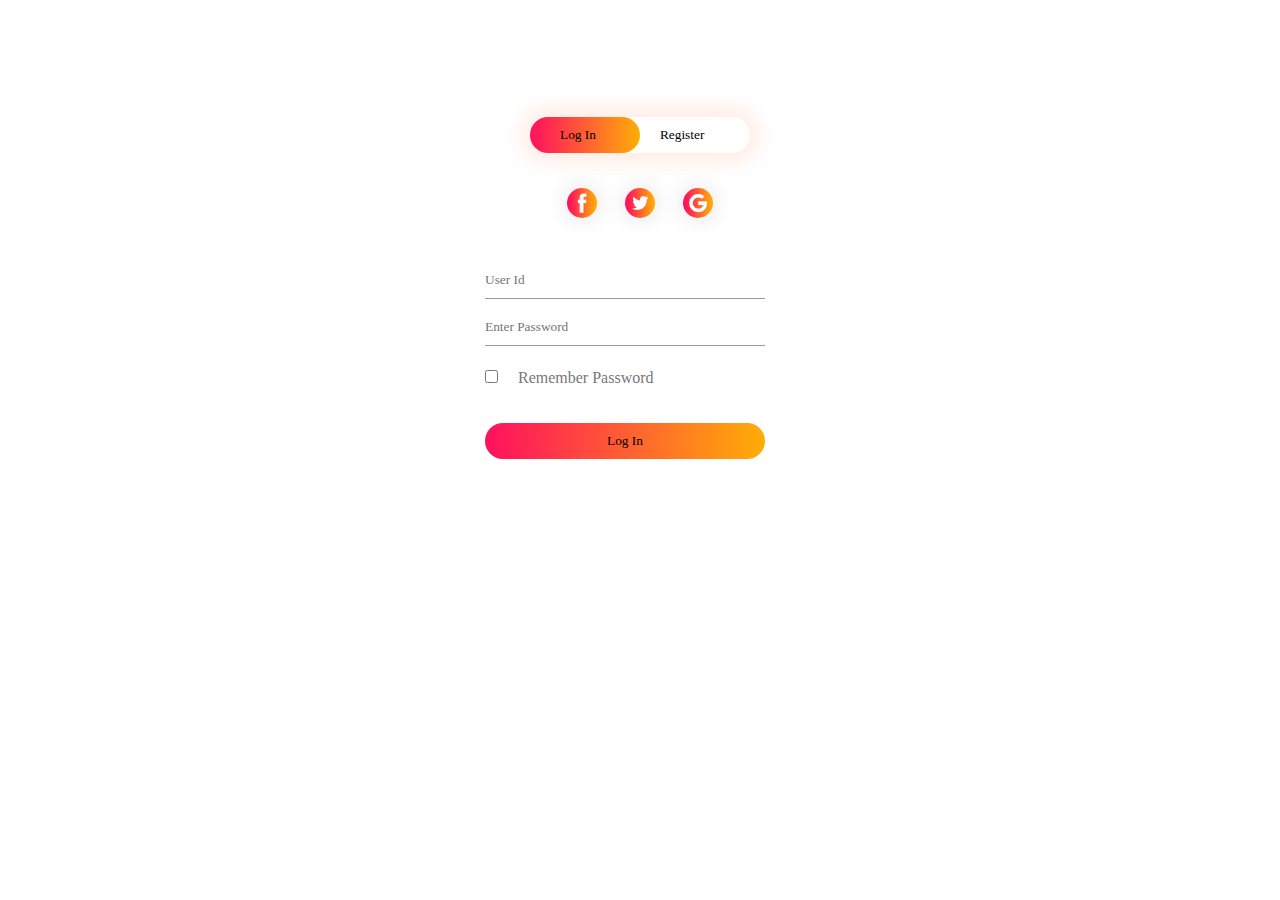
<file: bipasha/index.html>
<!DOCTYPE html>
<html>
<head>
	<title>
	ifhjrekj	
	</title>
	<link rel="stylesheet" href="style.css">
</head>
<body>
<div class="hero">
	<div class="form-box">
	<div class="button-box">
		<div id="btn"></div>
		<button type="button" class="toggle-btn"  onclick="login()">Log In</button>
        <button type="button" class="toggle-btn" onclick="register()">Register</button>
	</div>
	<div class="social-icon">
		<img src="fb.png">
		<img src="tw.png">
		<img src="gp.png">
	</div>
    	<form id="login" class="input-group">
		<input type="text" class="input-field" placeholder="User Id" required>
		<input type="text" class="input-field" placeholder="Enter Password" required>
	<br><br>
		<input type="checkbox" class="check-box"><span>Remember Password</span>
		<button type="Submit" class="submit-btn">Log In</button>
	</form>



	<form id="register" class="input-group">
		<input type="text" class="input-field" placeholder="User Id" required>
		<input type="email" class="input-field" placeholder="Email Id" required>
		<input type="text" class="input-field" placeholder="Enter Password" required>
		<br><br>
		<input type="checkbox" class="check-box"><span>I agree to the terms and conditions</span>
		<button type="Submit" class="submit-btn">Register</button>
	</form>
	</div>
</div>
<script>
	var x = document.getElementById("login");
	var y = document.getElementById("register");
	var z = document.getElementById("btn");


function register(){
	x.style.left = "-400px";
    y.style.left = "50px";
    z.style.left = "100px";
}

function login(){
	x.style.left = "50px";
    y.style.left = "450px";
    z.style.left = "0";
}

</script>
</body>
</html>
</file>
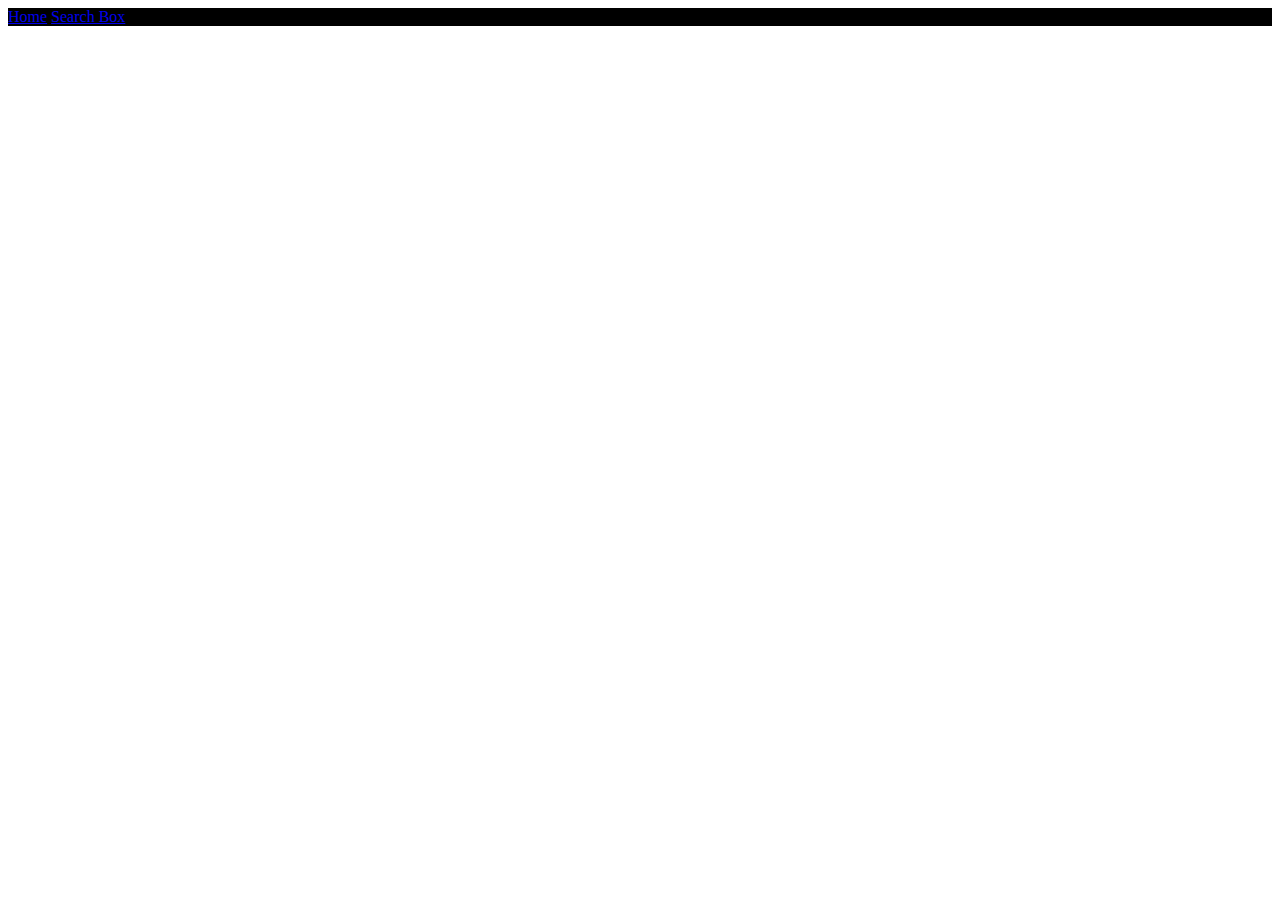
<file: bipasha/bipi/pp.html>
<!DOCTYPE html>
<html>
<head>
	<title>Bipasha Poudel</title>
</head>
<body>
<nav style="background-color: black" style="color: white">
<a href="bipi.html">Home</a>
<a href="pp.html">Search Box</a>
</nav>
</body>
</html>
</file>
<file: bipasha/style.css>
*{
	margin:0;
	padding: 0;
	font-family: cursive;
}

.hero{
	width: 100%;
	height: 100%;
	/*background-image:linear-gradient(rgba(0,0,0,0.4),rgba(0,0,0,0.4)),url(login.jpg);*/
    background-position: center;
    background-size: cover;
    position: absolute;
}
.form-box{
	width: 400px;
	height: 600px;
	position: relative;
	margin: 6% auto;
	background: #fff;
	padding:5px;
	overflow: hidden;
}

.button-box{
	width: 220px;
	margin: 35px auto;
	position: relative;
	box-shadow: 0 0 20px 9px #ff61241f;
	border-radius: 30px;
    
}

.toggle-btn{
	padding: 10px 30px;
	cursor: pointer;
	background: transparent;
	border:0;
	outline: none;
	position: relative;
}

#btn{
	top: 0;
	left: 0;
	position: absolute;
	width: 110px;
	height: 100%;
	background: linear-gradient(to right, #ff105f,#ffad06);
	border-radius: 30px;
	transition: .5s;
}

.social-icon{
	margin: 30px auto;
	text-align: center;
}
.social-icon img{
	width: 30px;
	margin: 0 12px;
	box-shadow: 0 0 20px 0 #7f7f7f3d;
	cursor: pointer;
	border-radius: 50%;

}

.input-group{
	top: 180px;
	position: absolute;
	width: 280px;
	transition: .5s;

}
.input-field{
	width: 100%;
	 padding: 10px 0;
	 margin: 5px 0;
	 border-left: 0;
	 border-top: 0;
	 border-right: 0;
	 border-bottom: 1px solid #999;
	 outline: none;
	 background: transparent;
}
.submit-btn{
	width: 100%;
	padding: 10px 30px;
	cursor: pointer;
	display: block;
	margin: auto;
	background: linear-gradient(to right, #ff105f,#ffad06);
	border: 0;
	outline: none;
	border-radius: 30px;

}

.check-box{
	margin:0px 20px 40px 0;

}

span{
	color: #777;
	font-size: 12px
    bottom:68px;
    position: absolute;
}

#login{
	left: 50px;
}
#register{
	left: 450px;
}
</file>
